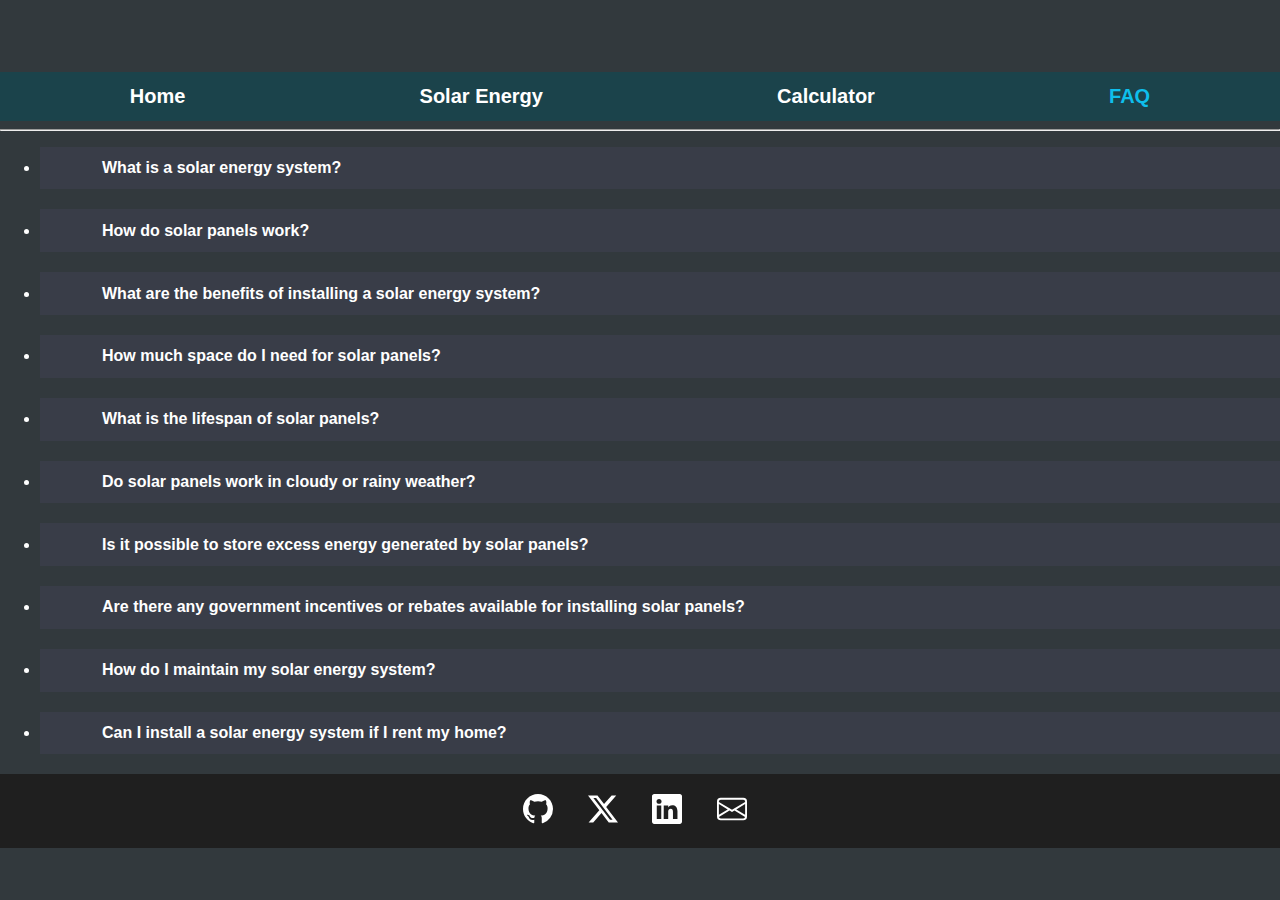
<file: FAQ/index.html>
<!DOCTYPE html>
<html lang="en">
<head>
  <meta charset="UTF-8">
  <meta name="viewport" content="width=device-width, initial-scale=1.0">
  <title>Solar Energy FAQs</title>
  <link rel="stylesheet" href="style.css">
  
</head>
<body>
  <nav id="navbar">
    <a href="..\Home\index.html"><div><b>Home</b></div></a>
    <a href="..\Solar Energy\index.html"><div><b>Solar Energy</b></div></a>
    <a href="..\Calculator\index.html"><div><b>Calculator</b></div></a>
    <a href="..\FAQ\index.html" id="main"><div><b>FAQ</b></div></a>
  </nav>
  <hr>
  <div class="faq-container">
    <ul>
      <div class="faq-item">
        <li class="question">What is a solar energy system?</li>
        <p class="answer">A solar energy system, also known as a solar power system, consists of solar panels (photovoltaic cells) that convert sunlight into electricity, along with other components such as inverters, mounting structures, and wiring.</p>
      </div>

      <div class="faq-item">
        <li class="question">How do solar panels work?</li>
        <p class="answer">Solar panels generate electricity through the photovoltaic effect, where sunlight is converted into direct current (DC) electricity by semiconductor materials within the solar cells. An inverter then converts this DC electricity into alternating current (AC) electricity for use in homes and businesses.</p>
      </div>

      <div class="faq-item">
        <li class="question">What are the benefits of installing a solar energy system?</li>
        <p class="answer">Installing a solar energy system can lead to significant cost savings on electricity bills, reduce dependence on fossil fuels, lower carbon emissions, increase property value, and provide energy independence.</p>
      </div>


    <div class="faq-item">
      <li class="question">How much space do I need for solar panels?</li>
      <p class="answer">The space required for solar panels depends on factors such as the size and efficiency of the panels, the amount of sunlight received at your location, and your energy consumption needs. Generally, a typical residential solar panel system requires around 100-400 square feet of roof space per kilowatt of installed capacity.</p>
    </div>


    <div class="faq-item">
      <li class="question">What is the lifespan of solar panels?</li>
      <p class="answer">Most solar panels come with warranties ranging from 20 to 25 years, but they can last much longer with proper maintenance. Solar panels typically degrade at a rate of around 0.5% to 1% per year, meaning they can continue to generate electricity for 30 years or more.</p>
    </div>


    <div class="faq-item">
      <li class="question">Do solar panels work in cloudy or rainy weather?</li>
      <p class="answer">While solar panels are most efficient in direct sunlight, they can still generate electricity on cloudy or rainy days. However, their output will be lower compared to sunny days.</p>
    </div>


    <div class="faq-item">
      <li class="question">Is it possible to store excess energy generated by solar panels?</li>
      <p class="answer">Yes, excess energy generated by solar panels can be stored in batteries for later use. This allows homeowners to use solar energy during times when sunlight is not available, such as at night or during power outages.</p>
    </div>


    <div class="faq-item">
      <li class="question">Are there any government incentives or rebates available for installing solar panels?</li>
      <p class="answer">Many governments offer incentives, rebates, tax credits, and net metering programs to encourage the adoption of solar energy. These incentives vary by location, so it's recommended to check with local authorities or consult a solar installer for details.</p>
    </div>

    <div class="faq-item">
      <li class="question">How do I maintain my solar energy system?</li>
      <p class="answer">Solar energy systems require minimal maintenance, typically limited to periodic cleaning of the panels and ensuring that trees or other obstructions do not shade the panels. It's also advisable to have a professional inspection of the system every few years to ensure optimal performance.</p>
    </div>

    <div class="faq-item">
      <li class="question">Can I install a solar energy system if I rent my home?</li>
      <p class="answer">While installing a solar energy system on a rented property may be more challenging than on a property you own, some companies offer community solar programs or solar leasing options that allow renters to benefit from solar energy without owning the system themselves. Additionally, you can discuss the possibility of installing a solar energy system with your landlord.</p>
    </div>
  </ul>
  </div>

  <script src="script.js"></script>
<footer>
        <a href="https://github.com/rodeatharva1000" target="_blank"><img src="github.svg" alt="GitHub"></a>
        <a href="https://x.com/AtharvaRod71439?t=CtOMWCD85896-Gxs41sl4g&s=08 " target="_blank"><img src="twitter-x.svg" alt="Twitter"></a>
        <a href="https://www.linkedin.com/in/atharva-rode-95a6b5271?utm_source=share&utm_campaign=share_via&utm_content=profile&utm_medium=android_app" target="_blank"><img src="linkedin.svg" alt="Linkedin"></a>
        <a href="mailto:rodeatharva2@gmail.com" target="_blank"><img src="envelope.svg" alt="Gmail"></a>
</footer>
</body>
</html>
</file>
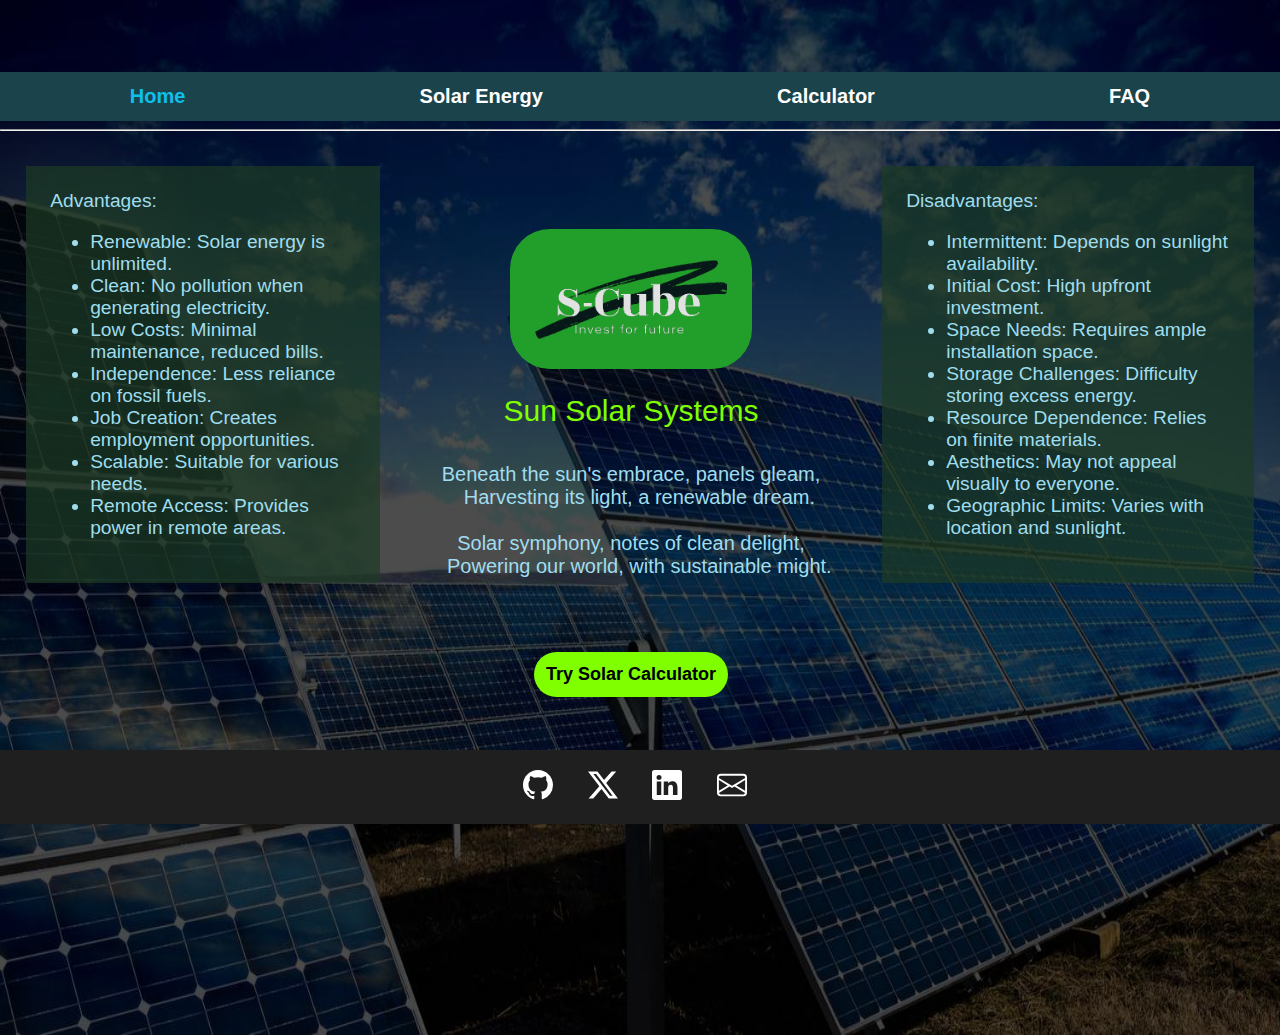
<file: Home/index.html>
<!DOCTYPE html>
<html lang="en">
<head>
    <meta charset="UTF-8">
    <meta name="viewport" content="width=device-width, initial-scale=1.0">
    <title>scube</title>
    <link rel="stylesheet" href="style.css">
</head>
<body>
    <img id="background" src="background.jpg" alt="">
    <nav id="navbar">
        <a href="..\Home\index.html"><div id="main"><b>Home</b></div></a>
        <a href="..\Solar Energy\index.html"><div><b>Solar Energy</b></div></a>
        <a href="..\Calculator\index.html"><div><b>Calculator</b></div></a>
        <a href="..\FAQ\index.html"><div><b>FAQ</b></div></a>
    </nav>
    <hr>
    <main id="main_c">
        <div id="c1">
            Advantages:

           <ul> <li>Renewable: Solar energy is unlimited.</li>
            <li>Clean: No pollution when generating electricity.</li>
            <li>Low Costs: Minimal maintenance, reduced bills.</li>
            <li>Independence: Less reliance on fossil fuels.</li>
            <li>Job Creation: Creates employment opportunities.</li>
            <li>Scalable: Suitable for various needs.</li>
            <li>Remote Access: Provides power in remote areas.</li>
            </ul>
        </div>
        <div id="cont">
            <div id="container1">
                <img id="logo" src="logo.png" alt="logo">
                <div id="name">Sun Solar Systems</div>
                <div id="poem">
                    Beneath the sun's embrace, panels gleam,
                    &nbsp;&nbsp;&nbsp;Harvesting its light, a renewable dream.<br><br>
                    Solar symphony, notes of clean delight,
                    &nbsp;&nbsp;&nbsp;Powering our world, with sustainable might.<br><br>
                    </div>
            </div>
            <div id="container3">
                <a href="..\Calculator\index.html"><button id="btn" type="button"><b>Try Solar Calculator</b></button></a>
            </div>
        </div>
        <div id="c2">
            Disadvantages:
            <ul>
                <li>Intermittent: Depends on sunlight availability.</li>
                <li>Initial Cost: High upfront investment.</li>
                <li>Space Needs: Requires ample installation space.</li>
                <li>Storage Challenges: Difficulty storing excess energy.</li>
                <li>Resource Dependence: Relies on finite materials.</li>
                <li>Aesthetics: May not appeal visually to everyone.</li>
                <li>Geographic Limits: Varies with location and sunlight.</li>
            </ul>
        </div>
        
    </main>
    
<footer>
        <a href="https://github.com/rodeatharva1000" target="_blank"><img src="github.svg" alt="GitHub"></a>
        <a href="https://x.com/AtharvaRod71439?t=CtOMWCD85896-Gxs41sl4g&s=08 " target="_blank"><img src="twitter-x.svg" alt="Twitter"></a>
        <a href="https://www.linkedin.com/in/atharva-rode-95a6b5271?utm_source=share&utm_campaign=share_via&utm_content=profile&utm_medium=android_app" target="_blank"><img src="linkedin.svg" alt="Linkedin"></a>
        <a href="mailto:rodeatharva2@gmail.com" target="_blank"><img src="envelope.svg" alt="Gmail"></a>
</footer>
</body>
</html>
</file>
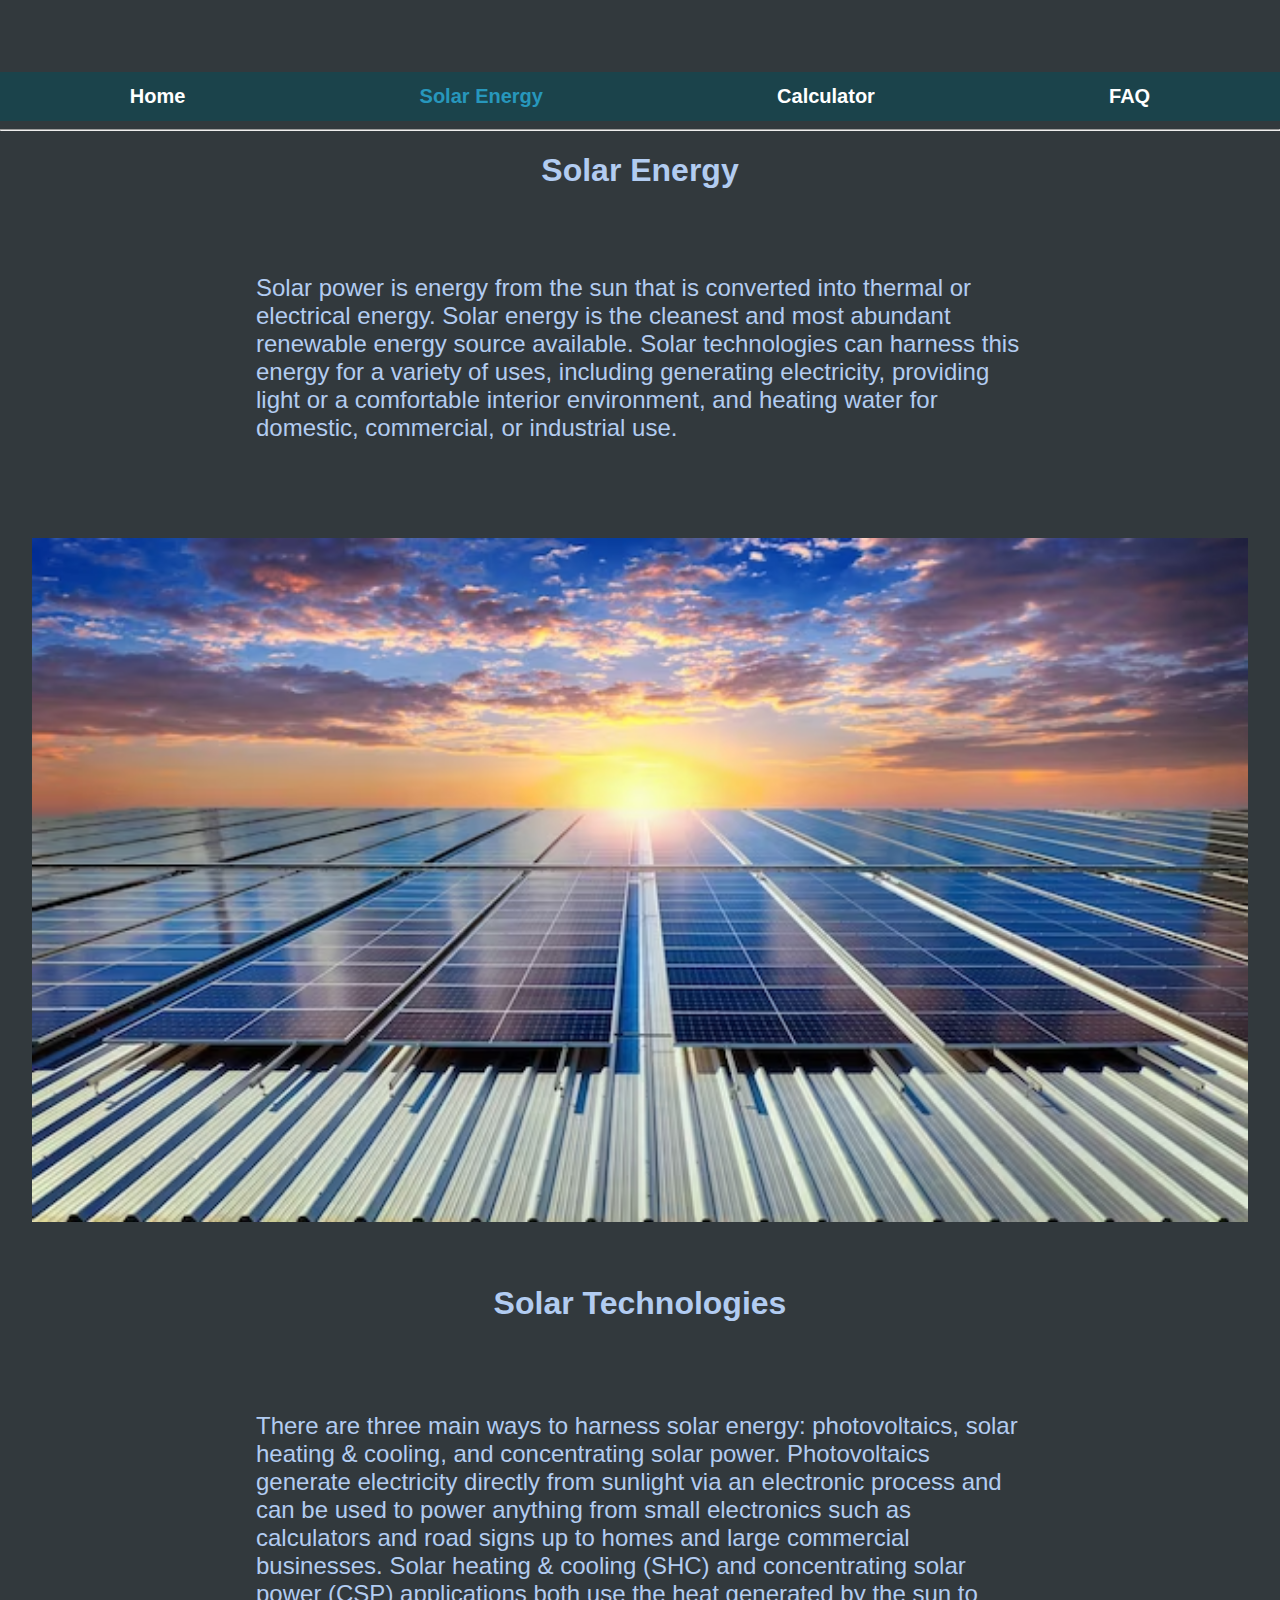
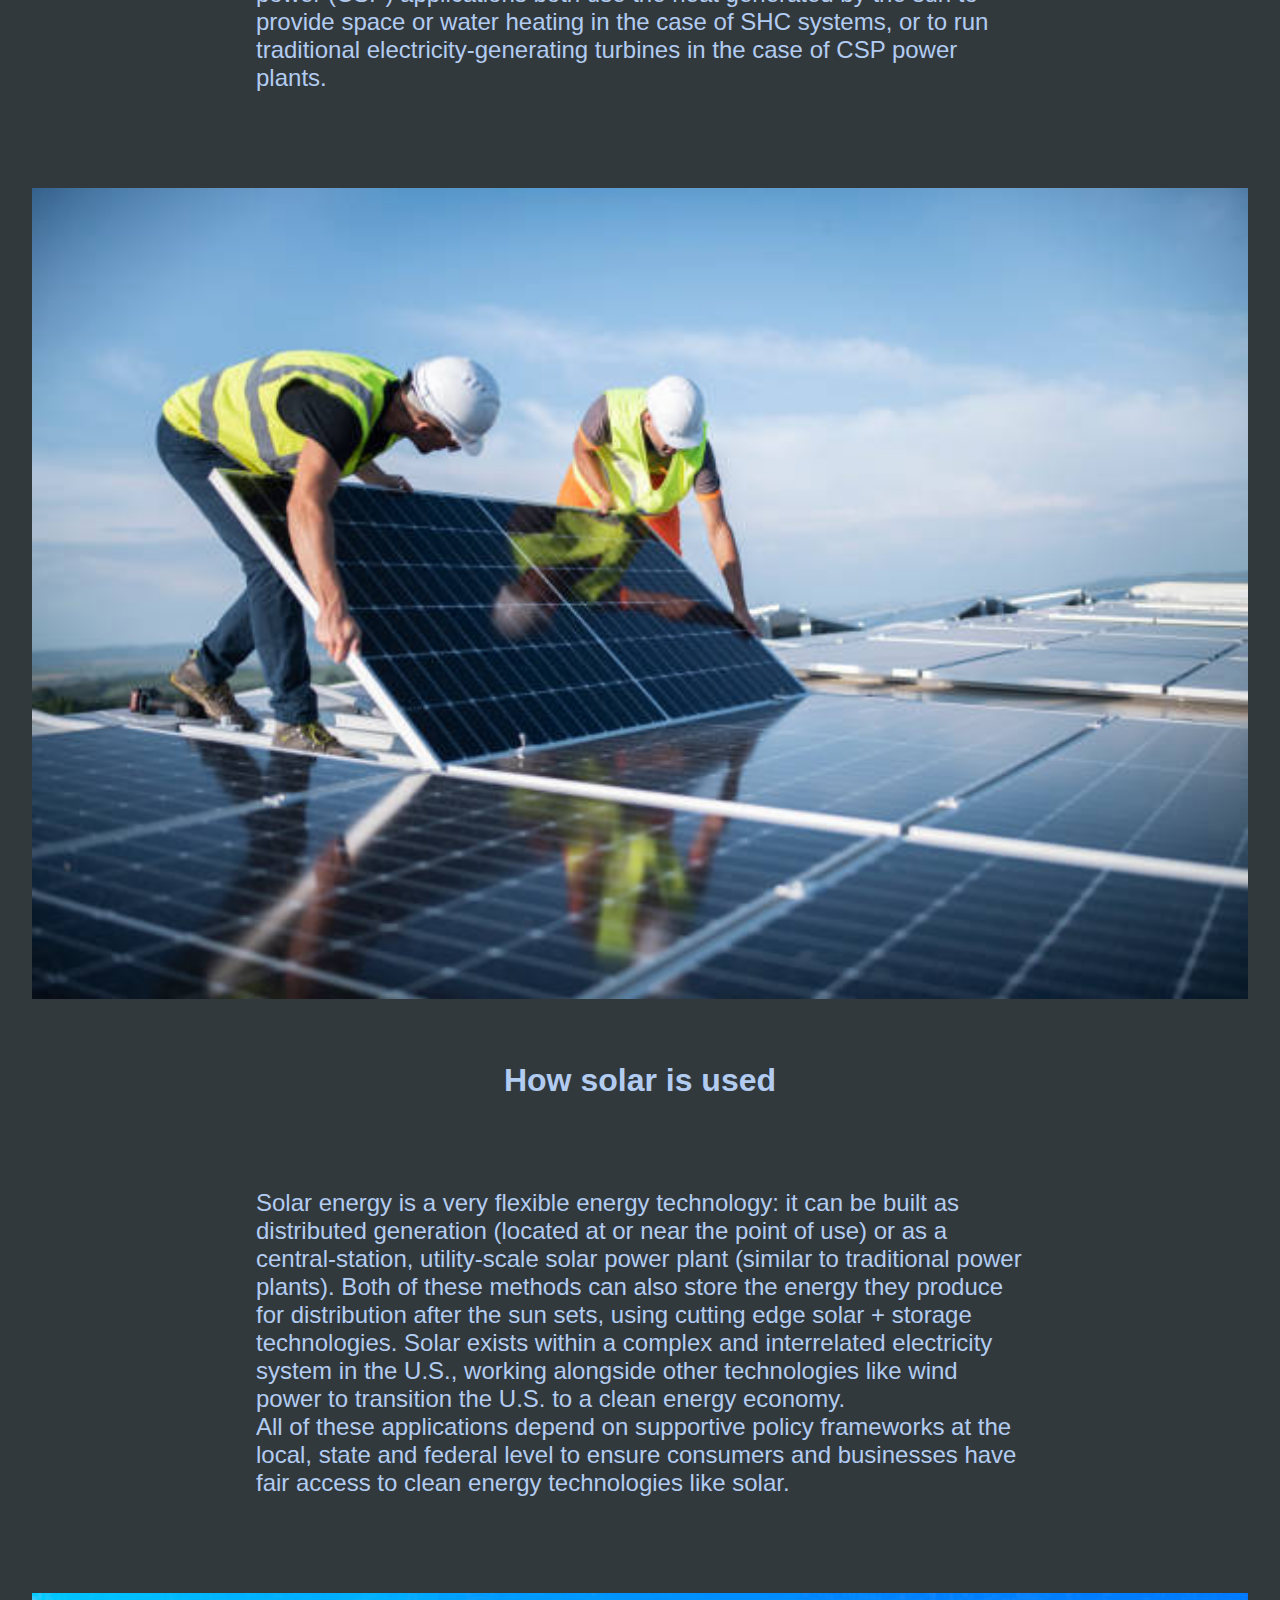
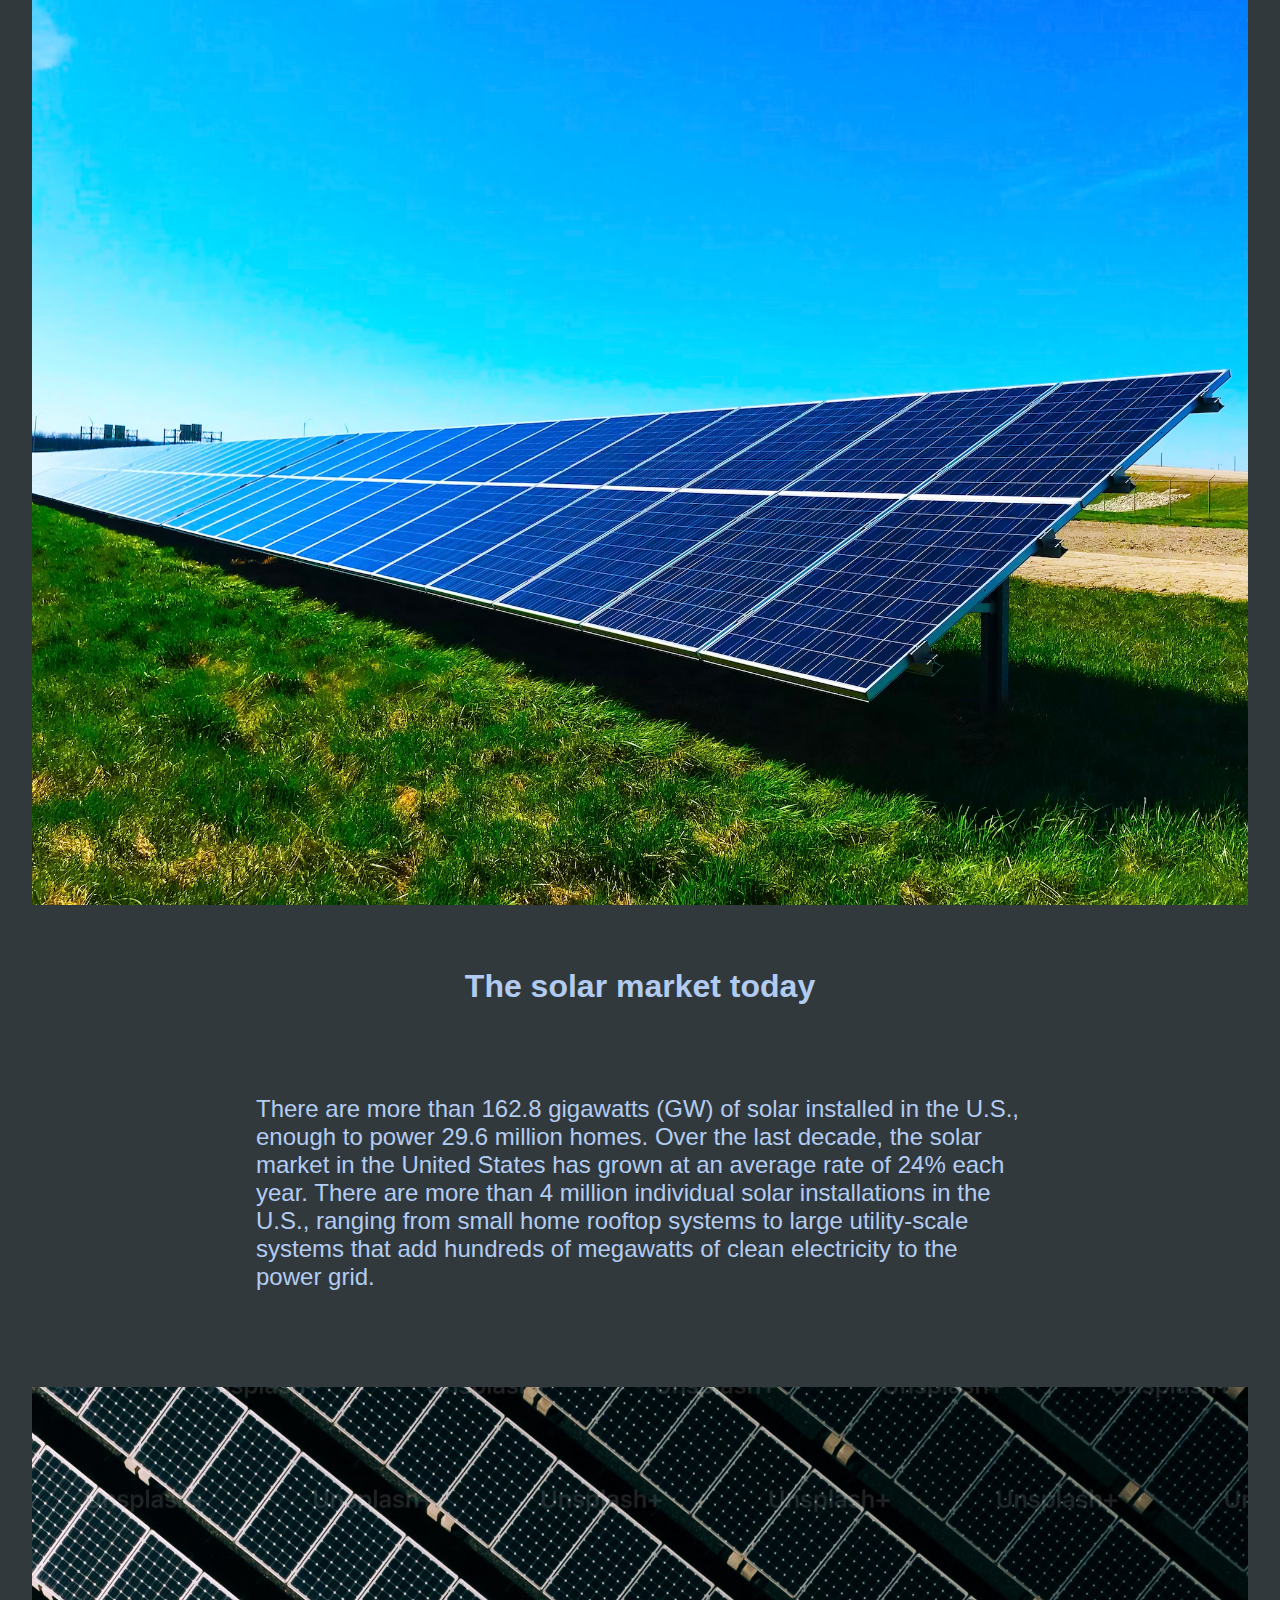
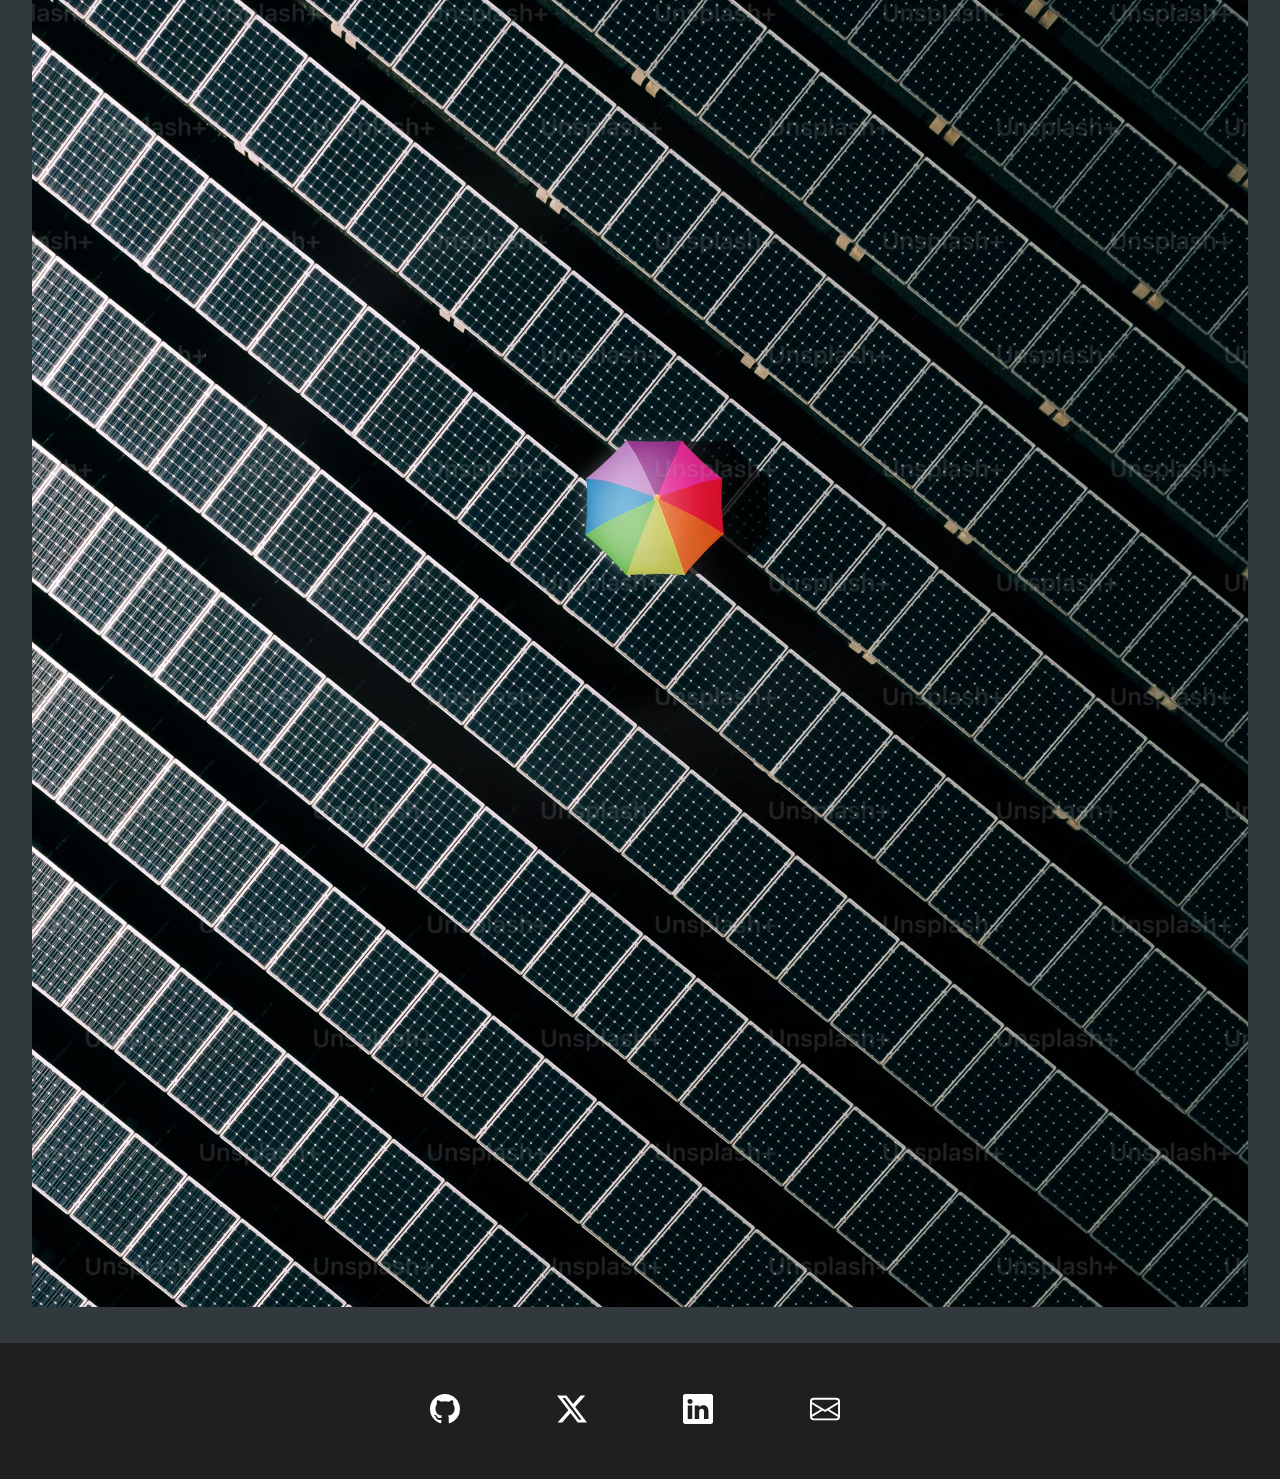
<file: Solar Energy/index.html>
<!DOCTYPE html>
<html lang="en">
<head>
    <meta charset="UTF-8">
    <meta name="viewport" content="width=device-width, initial-scale=1.0">
    <title>Solar Energy</title>
    <link rel="stylesheet" href="style.css">
</head>
<body>
    <nav id="navbar">
        <a href="..\Home\index.html"><div><b>Home</b></div></a>
        <a href="..\Solar Energy\index.html" id="main"><div><b>Solar Energy</b></div></a>
        <a href="..\Calculator\index.html"><div><b>Calculator</b></div></a>
        <a href="..\FAQ\index.html"><div><b>FAQ</b></div></a>
    </nav>
    <hr>
    <main>
        <div>
            <h1 id="head">Solar Energy</h1>
            <div id="content">Solar power is energy from the sun that is converted into thermal or electrical energy. Solar energy is the cleanest and most abundant renewable energy source available. Solar technologies can harness this energy for a variety of uses, including generating electricity, providing light or a comfortable interior environment, and heating water for domestic, commercial, or industrial use.
            </div>
            <img src="img1.avif" alt="solar image 1">
            <h2 id="head">Solar Technologies</h2>
            <div id="content">There are three main ways to harness solar energy: photovoltaics, solar heating & cooling, and concentrating solar power. Photovoltaics generate electricity directly from sunlight via an electronic process and can be used to power anything from small electronics such as calculators and road signs up to homes and large commercial businesses. Solar heating & cooling (SHC) and concentrating solar power (CSP) applications both use the heat generated by the sun to provide space or water heating in the case of SHC systems, or to run traditional electricity-generating turbines in the case of CSP power plants.
            </div>
            <img src="img2.jpg" alt="solar image 1">
            <h2 id="head">How solar is used</h2>
            <div id="content">Solar energy is a very flexible energy technology: it can be built as distributed generation (located at or near the point of use) or as a central-station, utility-scale solar power plant (similar to traditional power plants). Both of these methods can also store the energy they produce for distribution after the sun sets, using cutting edge solar + storage technologies. Solar exists within a complex and interrelated electricity system in the U.S., working alongside other technologies like wind power to transition the U.S. to a clean energy economy.<br>

            All of these applications depend on supportive policy frameworks at the local, state and federal level to ensure consumers and businesses have fair access to clean energy technologies like solar.
            </div>
            <img width="" src="img4.avif" alt="solar image 1">
            <h2 id="head">The solar market today</h2>
            <div id="content">There are more than 162.8 gigawatts (GW) of solar installed in the U.S., enough to power 29.6 million homes. Over the last decade, the solar market in the United States has grown at an average rate of 24% each year. There are more than 4 million individual solar installations in the U.S., ranging from small home rooftop systems to large utility-scale systems that add hundreds of megawatts of clean electricity to the power grid.
            </div>
            <img src="img3.avif" alt="solar image 1">
        </div>
    </main>
    <footer>
        <a href="https://github.com/rodeatharva1000" target="_blank"><img src="github.svg" alt="GitHub"></a>
        <a href="https://x.com/AtharvaRod71439?t=CtOMWCD85896-Gxs41sl4g&s=08 " target="_blank"><img src="twitter-x.svg" alt="Twitter"></a>
        <a href="https://www.linkedin.com/in/atharva-rode-95a6b5271?utm_source=share&utm_campaign=share_via&utm_content=profile&utm_medium=android_app" target="_blank"><img src="linkedin.svg" alt="Linkedin"></a>
        <a href="mailto:rodeatharva2@gmail.com" target="_blank"><img src="envelope.svg" alt="Gmail"></a>
    </footer>
</body>
</html>
</file>
<file: FAQ/style.css>
.faq-item {
  margin-bottom: 20px;
}

.question {
  cursor: pointer;
  font-weight: bold;
  background-color: rgb(57, 61, 72);
  padding: 1% 5%;
}

.answer {
  display: none;
  font-size: 1rem;
  background-color: rgb(33, 40, 48);
  padding: 1% 5%;
  
}

.active {
  display: block;
}

#navbar {
  font-size: 20px;
  display: flex;
  justify-content: space-around;
  align-items: center;
  margin-top: 8vh;
  position: sticky;
  top: 0; 
  background-color: rgb(27, 67, 75); 
  z-index: 100; 
  padding: 1%;
  color: white;
}

body{
  margin: 0px;
  padding: 0px;
  overflow-x: hidden;
  font-family:'Lucida Sans', 'Lucida Sans Regular', 'Lucida Grande', 'Lucida Sans Unicode', Geneva, Verdana, sans-serif;
  color: white;
  background-color:rgb(50, 57, 61);
}
#main{
  color: rgb(14, 191, 236);
}
a{
  color: inherit;
  text-decoration: none;
}
footer {
  background-color: #1f1f1f;
  color: #fff;
  padding: 20px;
  text-align: center;
}
footer a {
  color: #fff;
  text-decoration: none;
  margin: 0 10px;
}
footer a:hover {
  text-decoration: underline;
}
footer img {
    width: 30px;
    height: 30px;
    cursor: pointer;
    margin-right: 10px;
    filter: invert(100%);
}
</file>
<file: Home/style.css>
body{
    margin: 0px;
    padding: 0px;
    overflow-x: hidden;
    color: rgb(159, 221, 238);
    font-family:'Lucida Sans', 'Lucida Sans Regular', 'Lucida Grande', 'Lucida Sans Unicode', Geneva, Verdana, sans-serif;
}

#background{
    z-index: -1;
    top: 0px;
    left: 0px;
    height: 115%;
    width: 100vw;
    position: absolute;
    filter: brightness(0.3);
}

#navbar {
    font-size: 20px;
    display: flex;
    justify-content: space-around;
    align-items: center;
    margin-top: 8vh;
    position: sticky;
    top: 0; 
    background-color: rgb(27, 67, 75); 
    z-index: 100; 
    padding: 1%;
    color: white;
}
#container1{
    display: flex;
    flex-direction: column;
    align-items: center;
    justify-content: space-around;
}
#logo{
    width: 15vw;
    filter: invert(100%);
    background-color: rgb(222, 96, 213);
    padding: 25px;
    margin-top: 10vh;
    border-radius: 40px;
}


#poem{
    margin: 7%;
    font-size: 20px;
    text-align :center;
}

#container3{
    display: flex;
    align-items: center;
    justify-content: space-around;
    padding: 15px;
}

#btn{
    padding: 12px;
    background-color: chartreuse;
    border: 0px;
    font-size: large;
    border-radius: 25px;
    cursor: pointer;
    margin-bottom: 20%;
}
#name{
    padding-top: 25px;
    font-size: 30px;
    color: chartreuse;
}

#main{
    color: rgb(14, 191, 236);
}

a{
    color: inherit;
    text-decoration: none;
}
#main_c{
    display: flex;
    padding: 0% 2%;
}
#c1{
    background-color: rgba(28, 58, 36, 0.7); 
    font-size: larger;
    padding: 2%;
   
    height: 50%;
    margin-top: 3vh;
}
#c2{
    background-color: rgba(28, 58, 36, 0.7); 
    font-size: larger;
    padding: 2%;
   
    height: 50%;
    margin-top: 3vh;
}

#main{
    color: rgb(14, 191, 236);
}
a{
    color: inherit;
    text-decoration: none;
}

footer {
    background-color: #1f1f1f;
    color: #fff;
    padding: 20px;
    text-align: center;
  }
  footer a {
    color: #fff;
    text-decoration: none;
    margin: 0 10px;
  }
  footer a:hover {
    text-decoration: underline;
  }
  footer img {
      width: 30px;
      height: 30px;
      cursor: pointer;
      margin-right: 10px;
      filter: invert(100%);
  }
</file>
<file: Solar Energy/style.css>
body{
    margin: 0px;
    padding: 0px;
    overflow-x: hidden;
    color: rgb(178, 204, 241);
    background-color:rgb(50, 57, 61);
    font-family:'Lucida Sans', 'Lucida Sans Regular', 'Lucida Grande', 'Lucida Sans Unicode', Geneva, Verdana, sans-serif;
}

#navbar {
    font-size: 20px;
    display: flex;
    justify-content: space-around;
    align-items: center;
    margin-top: 8vh;
    position: sticky;
    top: 0; 
    background-color: rgb(27, 67, 75); 
    z-index: 100; 
    padding: 1%;
    color: white;
}


img{
    width: 95vw;
    padding: 2.5%;
}

#head{
    display: flex;
    align-items: center;
    justify-content: center;
    font-size: 2rem;;
} 

#content{
    display: flex;
    align-items: center;
    justify-content: center;
    padding: 5% 20%;
    font-size: 1.5rem;
}

#main{
    color: rgb(39, 151, 188);
}
a{
    color: inherit;
    text-decoration: none;
}

footer {
    background-color: #1f1f1f;
    color: #fff;
    padding: 20px;
    text-align: center;
  }
  footer a {
    color: #fff;
    text-decoration: none;
    margin: 0 10px;
  }
  footer a:hover {
    text-decoration: underline;
  }
  footer img {
      width: 30px;
      height: 30px;
      cursor: pointer;
      margin-right: 10px;
      filter: invert(100%);
  }
</file>
